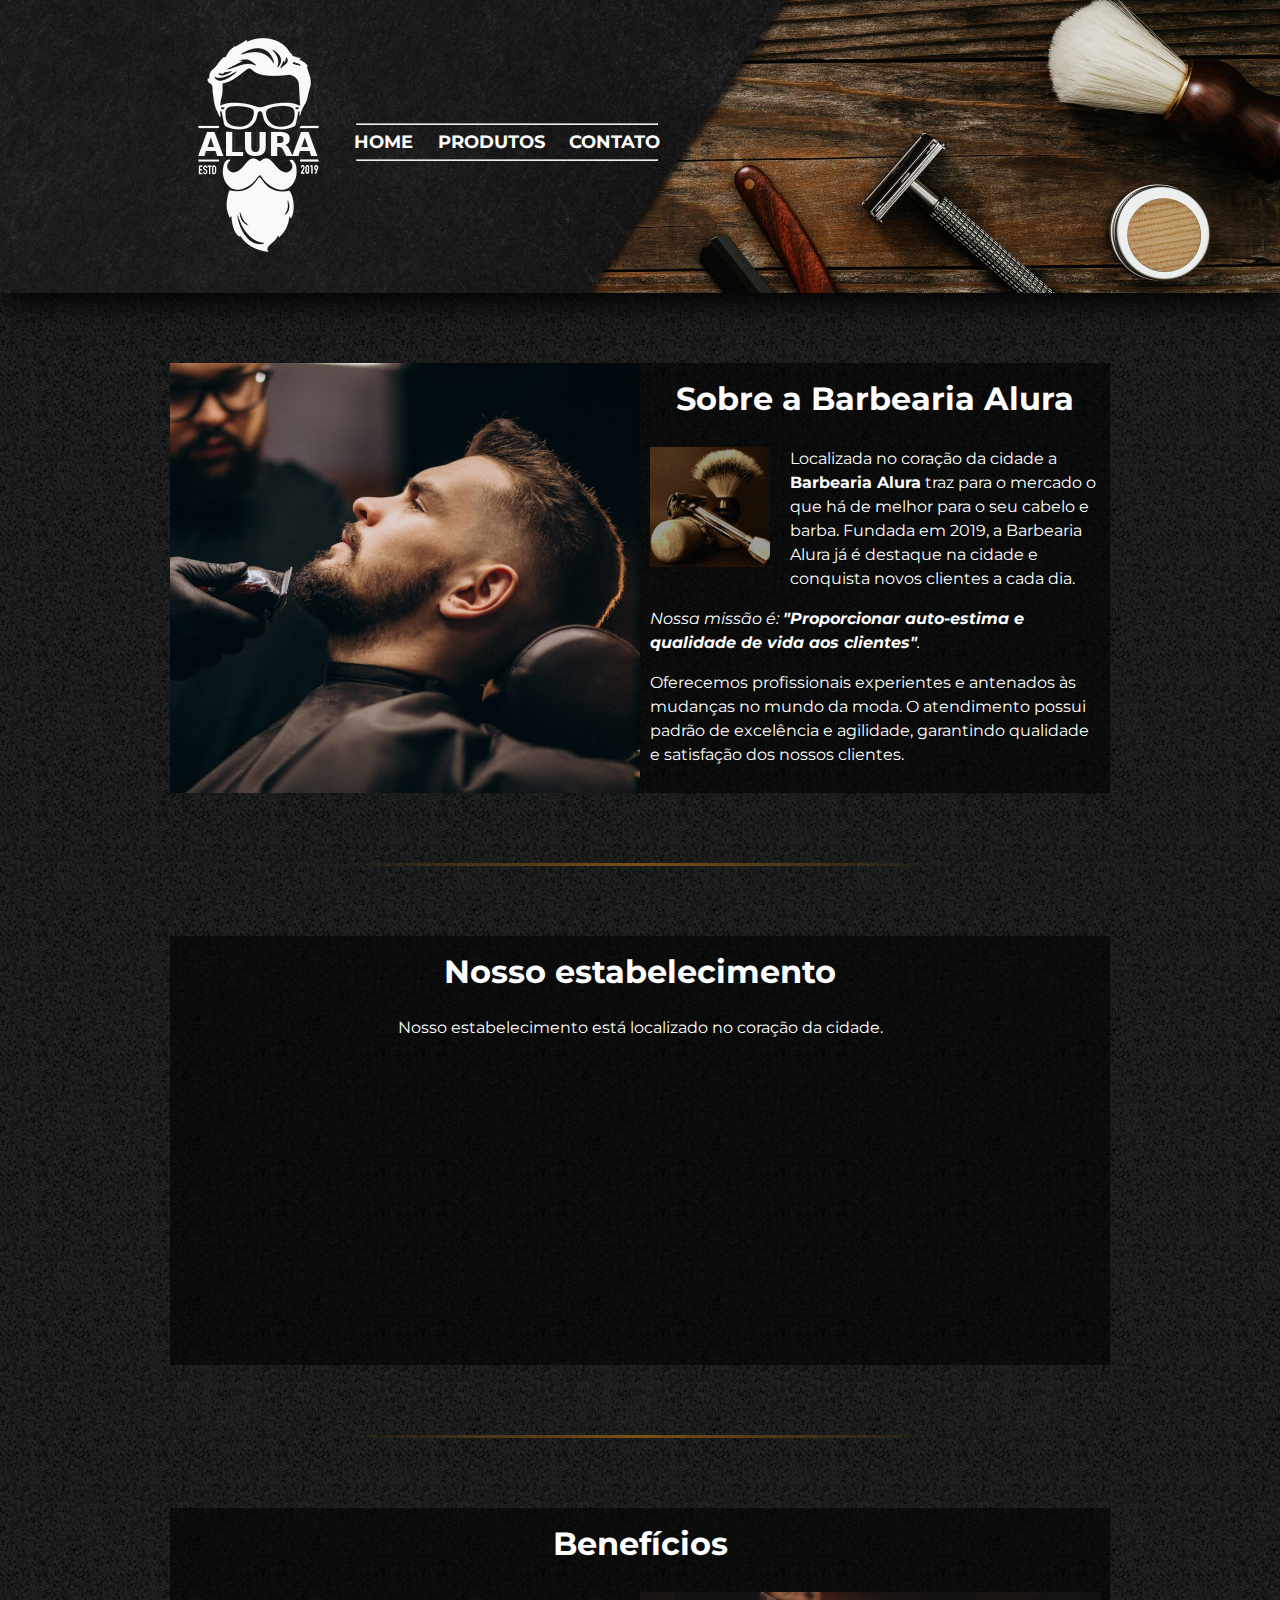
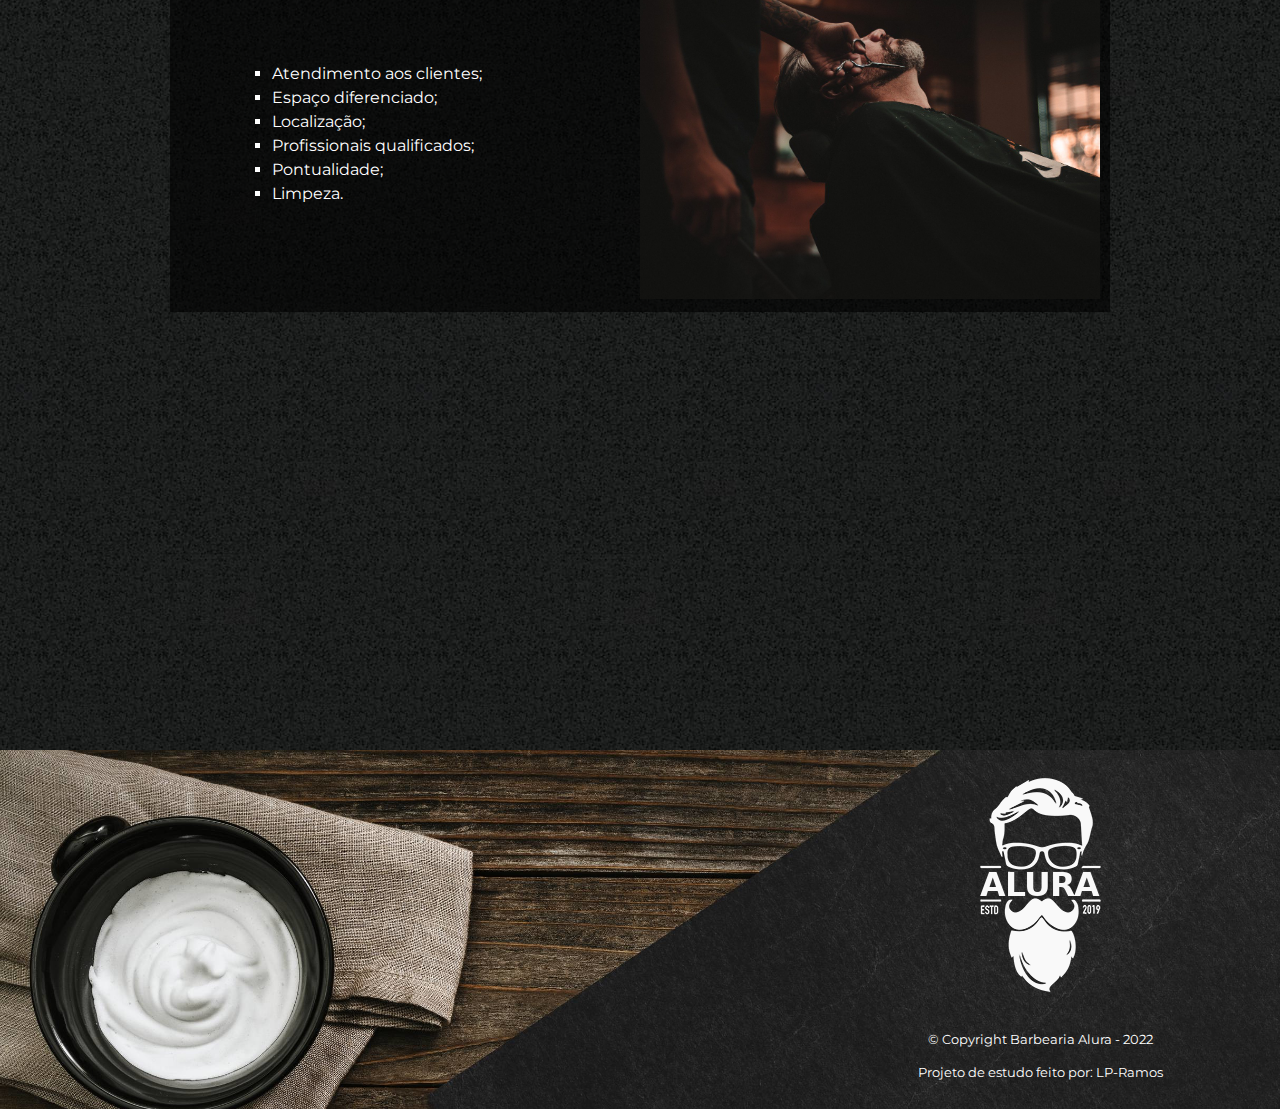
<file: index.html>
<!DOCTYPE html>
<html lang="pr-br">
    <head>
        <meta charset="UTF-8">
        <meta name="viewport" content="width=device-width">

        <link rel="icon" href="favicon.ico" type="image/x-icon">

        <title>Barbearia Alura</title>

        <link rel="stylesheet" href="css/reset.css">
        <link rel="stylesheet" href="css/style.css">

        <link rel="preconnect" href="https://fonts.googleapis.com">
        <link rel="preconnect" href="https://fonts.gstatic.com" crossorigin>
        <link href="https://fonts.googleapis.com/css2?family=Montserrat&display=swap" rel="stylesheet">
    </head>

    <body>
        <header>
            <div class="caixa">
                <h1><img class="logo" src="img/logo-branco.png"></h1>
                <nav>
                    <hr class="line"></hr>
                    <ul>
                        <li><a href="index.html">Home<a></li>
                        <li><a href="produtos.html">Produtos</a></li>
                        <li><a href="contato.html">Contato</a></li>
                    </ul>
                    <hr class="line"></hr>
                </nav>
            </div>
        </header>

        <main>
            <section class="principal">
                <img class="banner" src="img/banner.jpg">
                <div>
                    <h2 class="titulo-principal">Sobre a Barbearia Alura</h2>
                    <img class="utensilios" src="img/utensilios.jpg" alt="Utensílios de um barbeiro">

                    <p class="paragrafo">Localizada no coração da cidade a <strong>Barbearia Alura</strong> traz para o mercado o que há de melhor para o seu cabelo e barba. Fundada em 2019, a Barbearia Alura já é destaque na cidade e conquista novos clientes a cada dia.</p>
                    <p id="missao" class="paragrafo"><em>Nossa missão é: <strong>"Proporcionar auto-estima e qualidade de vida aos clientes"</strong>.<em></p>
                    <p class="paragrafo">Oferecemos profissionais experientes e antenados às mudanças no mundo da moda. O atendimento possui padrão de excelência e agilidade, garantindo qualidade e satisfação dos nossos clientes.</p>
                </div>
            </section>

            <hr class="divisoria">

            <section class="mapa">
                <div>
                    <h3 class="titulo-principal">Nosso estabelecimento</h3>
                    <p>Nosso estabelecimento está localizado no coração da cidade.</p>
                    <iframe class="mapa-conteudo" src="https://www.google.com/maps/embed?pb=!1m18!1m12!1m3!1d26059.34204114243!2d-46.64082400294999!3d-23.592574753358505!2m3!1f0!2f0!3f0!3m2!1i1024!2i768!4f13.1!3m3!1m2!1s0x94ce5a2b2ed7f3a1%3A0xab35da2f5ca62674!2sCaelum%20-%20Escola%20de%20Tecnologia!5e0!3m2!1spt-BR!2sbr!4v1650563193719!5m2!1spt-BR!2sbr" width="100%" height="300" style="border:0;" allowfullscreen="" loading="lazy" referrerpolicy="no-referrer-when-downgrade"></iframe>
                </div>
                
            </section>
            
            <hr class="divisoria">

            <section class="beneficios">
                <div class="beneficios-caixa">
                    <h3 class="titulo-principal">Benefícios</h3>

                    <div class="conteudo-beneficios">
                        <ul class="lista-beneficios">
                            <li class="itens">Atendimento aos clientes</li>
                            <li class="itens">Espaço diferenciado</li>
                            <li class="itens">Localização</li>
                            <li class="itens">Profissionais qualificados</li>
                            <li class="itens">Pontualidade</li>
                            <li class="itens">Limpeza</li>
                        </ul><img class="imagem-beneficios" src="img/beneficios.jpg">
                    </div>
                </div>
            </section>

            <div class="video">
                <iframe width="100%" height="315" src="https://www.youtube.com/embed/wcVVXUV0YUY" frameborder="0" allow="accelerometer; autoplay; encrypted-media; gyroscope; picture-in-picture" allowfullscreen></iframe>
            </div>
        </main> 

        <footer>
            <div>
                <img src="img/logo-branco.png">
                <p class="copyright">&copy; Copyright Barbearia Alura - 2022</p>
                <p class="copyright">Projeto de estudo feito por: <a href="https://www.linkedin.com/in/lp-ramos/">LP-Ramos<a></p>
            </div>
        </footer>
    </body>
</html>
</file>
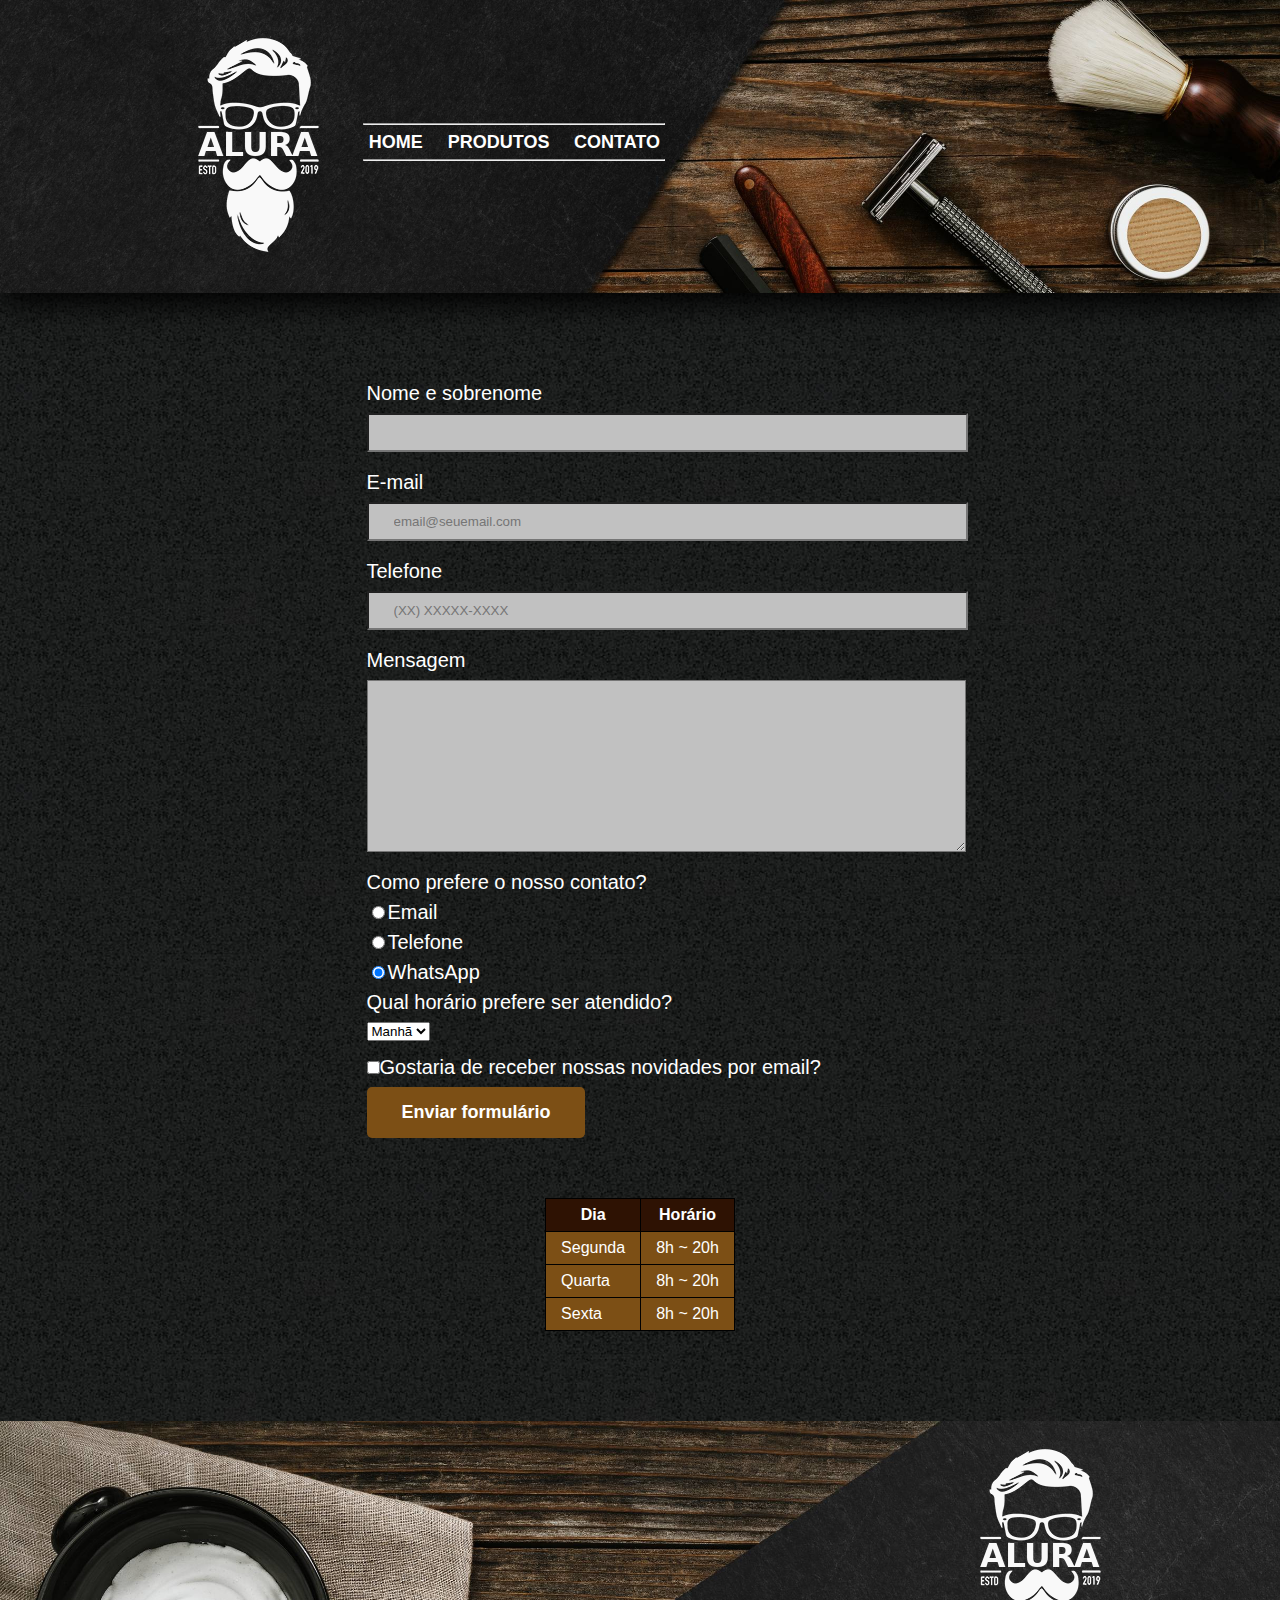
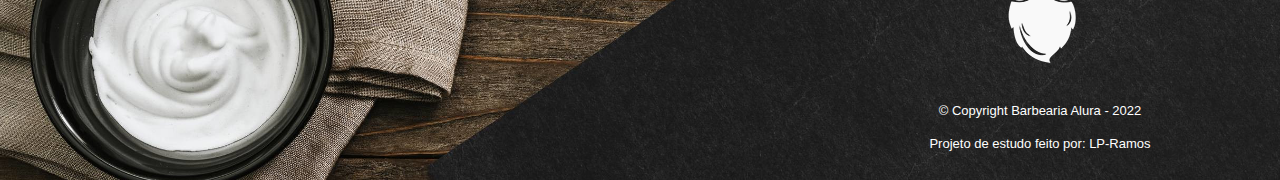
<file: contato.html>
<!DOCTYPE html>
<html lang="pt-BR">
    <head>
        <meta charset="UTF-8">
        <meta name="viewport" content="width=device-width">

        <title>Contato | Barbearia Alura</title>

        <link rel="stylesheet" href="css/reset.css">
        <link rel="stylesheet" href="css/style.css">
    </head>

    <body>
        <header>
            <div class="caixa">
                <h1><img class="logo" src="img/logo-branco.png"></h1>
                <nav>
                    <hr class="line"></hr>
                    <ul>
                        <li><a href="index.html">Home<a></li>
                        <li><a href="produtos.html">Produtos</a></li>
                        <li><a href="contato.html">Contato</a></li>
                    </ul>
                    <hr class="line"></hr>
                </nav>
            </div>
        </header>
        
        <main class="formulario">
            <div>
                <form>
                    <label for="nomesobrenome">Nome e sobrenome</label>
                    <input type="text" id="nomesobrenome" class="input-padrao" required>

                    <label for="email">E-mail</label>
                    <input type="email" id="email" class="input-padrao" required placeholder="email@seuemail.com">

                    <label for="telefone">Telefone</label>
                    <input type="tel" id="telefone" class="input-padrao" required placeholder="(XX) XXXXX-XXXX">

                    <label for="mensagem">Mensagem</label>
                    <textarea cols="60"rows="10" id="mensagem" class="input-padrao" required></textarea>

                    <fieldset>
                        <legend>Como prefere o nosso contato?</legend>
                        <label for="radio-email"><input type="radio" name="contato" value="email" id="radio-email">Email</label>
                        
                        <label for="radio-telefone"><input type="radio" name="contato" value="telefone" id="radio-telefone">Telefone</label>
                        
                        <label for="radio-whatsapp"><input type="radio" name="contato" value="whatsapp" id="radio-whatsapp" checked>WhatsApp</label>
                    </fieldset>

                    <fieldset>
                        <legend>Qual horário prefere ser atendido?</legend>
                        <select>
                            <option>Manhã</option>
                            <option>Tarde</option>
                            <option>Noite</option>
                        </select>
                    </fieldset>

                    <label><input type="checkbox" class="checkbox">Gostaria de receber nossas novidades por email?</label>

                    <input type="submit" value="Enviar formulário" class="enviar">
                </form>

                <table>
                    <thead>
                        <tr>
                            <th>Dia</th>
                            <th>Horário</th>
                        </tr>
                    </thead>
                    
                    <tbody>
                        <tr>
                            <td>Segunda</td>
                            <td>8h ~ 20h</td>
                        </tr>
                        
                        <tr>
                            <td>Quarta</td>
                            <td>8h ~ 20h</td>
                        </tr>
                    
                        <tr>
                            <td>Sexta</td>
                            <td>8h ~ 20h</td>
                        </tr>
                    </tbody>
                </table>
            </div>
        </main>

        <footer>
            <div>
                <img src="img/logo-branco.png">
                <p class="copyright">&copy; Copyright Barbearia Alura - 2022</p>
                <p class="copyright">Projeto de estudo feito por: <a href="https://www.linkedin.com/in/lp-ramos/">LP-Ramos<a></p>
            </div>
        </footer>
    </body>
</html>
</file>
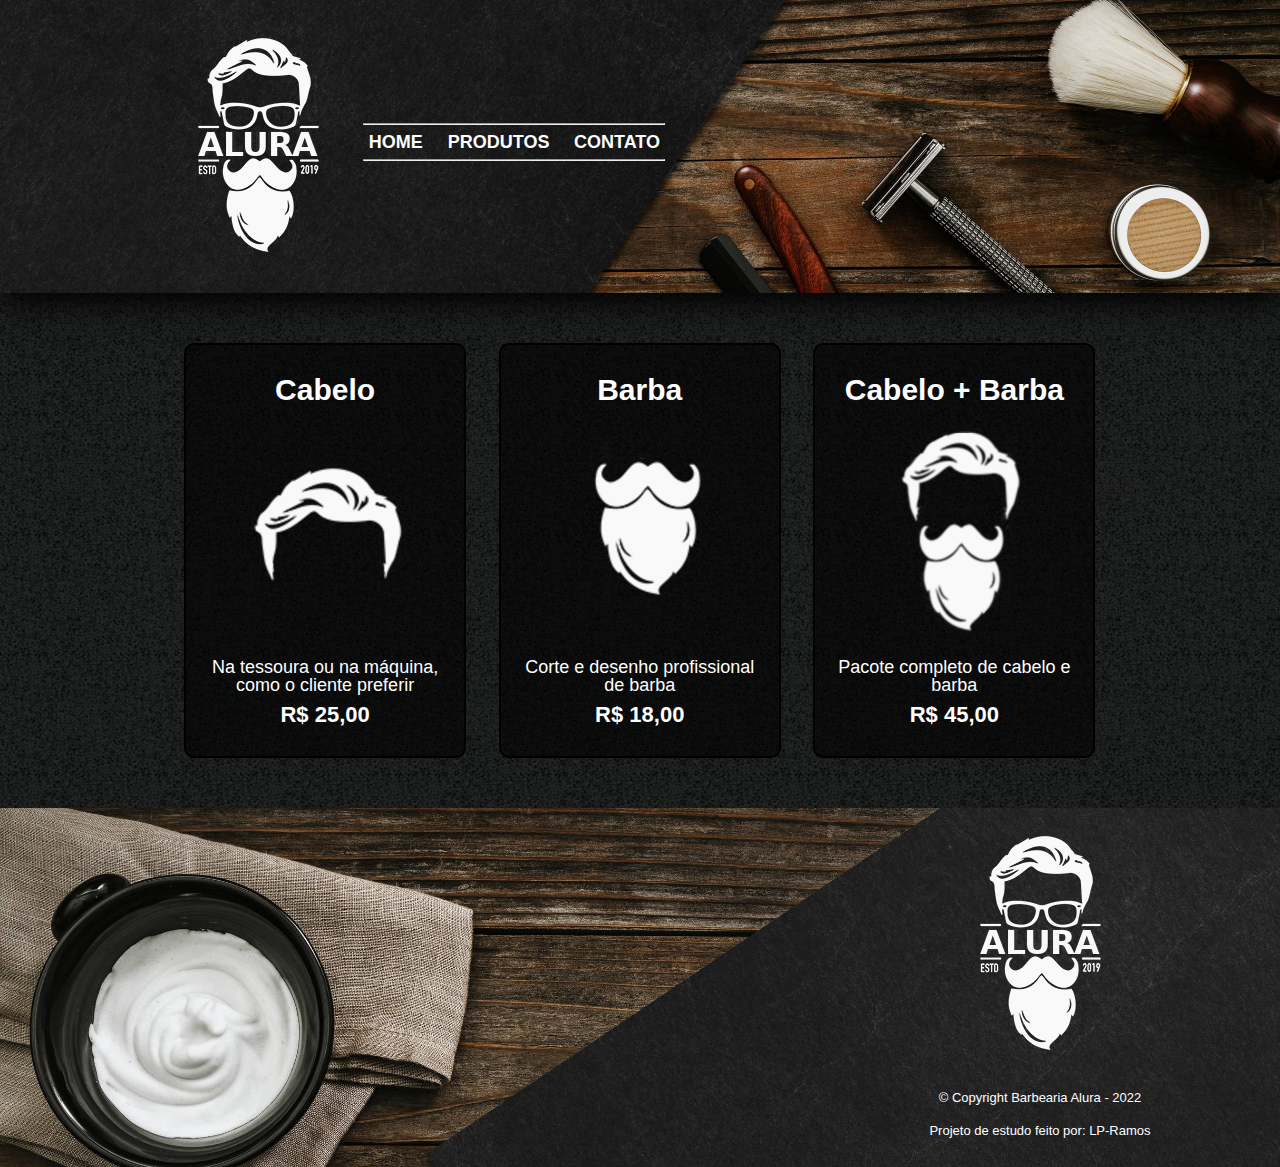
<file: produtos.html>
<!DOCTYPE html>
<html>
    <head>
        <meta charset="UTF-8">
        <meta name="viewport" content="width=device-width">

        <title>Produtos | Barbearia Alura</title>

        <link rel="stylesheet" href="css/reset.css">
        <link rel="stylesheet" href="css/style.css">
    </head>

    <body>
        <header>
            <div class="caixa">
                <h1><img class="logo" src="img/logo-branco.png"></h1>
                <nav>
                    <hr class="line"></hr>
                    <ul>
                        <li><a href="index.html">Home<a></li>
                        <li><a href="produtos.html">Produtos</a></li>
                        <li><a href="contato.html">Contato</a></li>
                    </ul>
                    <hr class="line"></hr>
                </nav>
            </div>
        </header>
        
        <main>
            <ul class="produtos">
                <li>
                    <h2>Cabelo</h2>
                    <img src="img/cabelo.png">
                    <p class="produto-descricao">Na tessoura ou na máquina, como o cliente preferir</p>
                    <p class="produto-preco">R$ 25,00</p>
                </li>
                <li>
                    <h2>Barba</h2>
                    <img src="img/barba.png">
                    <p class="produto-descricao">Corte e desenho profissional de barba</p>
                    <p class="produto-preco">R$ 18,00</p>
                </li>
                <li>
                    <h2>Cabelo + Barba</h2>
                    <img src="img/cabelo+barba.png">
                    <p class="produto-descricao">Pacote completo de cabelo e barba</p>
                    <p class="produto-preco">R$ 45,00</p>
                </li>
            </ul>
        </main>

        <footer>
            <div>
                <img src="img/logo-branco.png">
                <p class="copyright">&copy; Copyright Barbearia Alura - 2022</p>
                <p class="copyright">Projeto de estudo feito por: <a href="https://www.linkedin.com/in/lp-ramos/">LP-Ramos<a></p>
            </div>
        </footer>
    </body>
</html>
</file>
<file: css/style.css>
/* CSS Global*/
body {
    font-family: 'Montserrat', sans-serif;
    background-image: url(../img/bg.jpg);
}

header {
    background-image: url(../img/header.jpg);
    background-size: cover;
    padding: 20px 0;
    box-shadow: 0px 10px 30px #000;
}

.caixa {
    position: relative;
    width: 940px;
    margin: 0 auto;
}

nav {
    position: absolute;
    top: 95px;
    right: 440px;
}

nav li {
    display: inline;
    margin: 0 10px 0 10px;
}

nav a {
    text-transform: uppercase;
    color: rgb(255, 255, 255);
    font-weight: bold;
    font-size: 18px;
    text-decoration: none;
    transition: 0.3s;
}

nav a:hover {
    color: #7c4f15;
    text-decoration: underline;
}

.line {
    width: 300px;
}

.divisoria {
    width: 600px;
    height: 3px;
    border: none;
    background: rgb(124,79,21);
    background: linear-gradient(90deg, rgba(124,79,21,0) 0%, rgba(124,79,21,1) 50%, rgba(124,79,21,0) 100%);
}

footer {
    text-align: center;
    background: url("../img/footer.jpg");
    background-size: cover;
    padding: 10px 0;
}

footer div {
    margin-left: 800px;
}

.copyright {
    color: #ffffff;
    font-size: 13px;
    margin: 20px 0;
}

.copyright a {
    text-decoration: none;
    color: #ffffff;
}

.copyright a:hover {
    color: #7c4f15;
}

/* CSS da página inicial */

/* Seção principal */
.principal {
    width: 940px;
    margin: 50px auto;
    display: flex;
    padding: 20px 0;
}

.principal div {
    background: #00000094;
    padding: 20px 10px 10px 10px;
    transition: 0.3s;
}

.principal div:hover {
    background: #2e120394;
}

.banner {
    width: 100%;
    transition: 0.3s;
}

.banner:hover {
    opacity: 0.6;
}

.titulo-principal {
    text-align: center;
    font-size: 2em;
    margin: 0 0 1em;
    clear: left;
    font-weight: bold;
    color: #ffffff;
}

.principal p {
    margin: 0 0 1em;
    color: #ffffff;
    line-height: 1.5em;
}

.principal strong {
    font-weight: bold;
}

.principal p em {
    font-style: italic;
}

.utensilios {
    width: 120px;
    float: left;
    margin: 0 20px 20px 0;
    opacity: 0.6;
}

/* Seção mapa */
.mapa {
    width: 940px;
    margin: 50px auto;
    padding: 20px 0;
}

.mapa div {
    background: #00000094;
    padding: 20px 10px 10px 10px;
    transition: 0.3s;
}

.mapa div:hover {
    background: #2e120394;
}

.mapa p {
    margin: 0 0 1em;
    text-align: center;
    color: #ffffff;
}

.mapa-conteudo {
    width: 100%;
    margin: 0 auto;
}

/* Seção benefícios */
.beneficios {
    width: 940px;
    margin: 50px auto;
    display: flex;
    padding: 20px 0;
}

.beneficios-caixa {
    background: #00000094;
    padding: 20px 10px 10px 10px;
    transition: 0.3s;
}

.beneficios-caixa:hover {
    background: #2e120394;
}

.conteudo-beneficios {
    width: 100%;
    margin: 0 auto;
}

.lista-beneficios {
    width: 40%;
    display: inline-block;
    vertical-align: top;
    margin-top: 70px;
    margin-left: 10%;
    color: #ffffff;
}

.itens {
    line-height: 1.5em;
}

.itens {
    list-style: square;
}

.itens:nth-child(1n)::after {
    content: ";";
}

.itens:last-child::after {
    content: ".";
}

.imagem-beneficios {
    width: 50%;
    opacity: 1;
    transition: 0.3s;
}

.imagem-beneficios:hover {
    opacity: 0.6;
}

.video {
    width: 560px;
    margin: 0 auto;
    margin-bottom: 50px;
}

/* CSS da página de produtos */
.produtos {
    width: 940px;
    margin: 0 auto;
    padding: 50px 0;
}

.produtos li {
    display: inline-block;
    text-align: center;
    width: 30%;
    vertical-align: top;
    margin: 0 1.5%;
    padding: 30px 20px;
    box-sizing: border-box;
    border: 2px solid #000000;
    border-radius: 10px;
    background: #00000094;
}

.produtos li:hover {
    border-color: #7c4f15;
    background: #2e120394;
}

.produtos h2 {
    font-size: 30px;
    font-weight: bold;
    color: #ffffff;
}

.produto-descricao {
    font-size: 18px;
    color: #ffffff;
}

.produto-preco {
    font-size: 22px;
    font-weight: bold;
    margin-top: 10px;
    color: #ffffff;
}

/* CSS da página de contato */
.formulario {
    width: 940px;
    margin: 0 auto;
    padding: 50px 0;
}

.formulario div {
    display: flex;
    flex-direction: column;
    align-items: center;
    justify-content: center;
    margin: 0 auto;
    width: 100%;
}

form {
    margin: 40px auto;
}

form label, form legend {
    display: block;
    font-size: 20px;
    margin: 0 0 10px;
    color: #ffffff;
}

.input-padrao {
    display: block;
    margin: 0 0 20px;
    padding: 10px 25px;
    width: 100%;
    background: #c1c1c1;
}

.checkbox {
    margin: 20px 0 0;
}

.enviar {
    width: 40%;
    padding: 15px 0;
    background: #7c4f15;
    color: white;
    font-weight: bold;
    font-size: 18px;
    border: none;
    border-radius: 5px;
    transition: 0.3s;
    cursor: pointer;
}

.enviar:hover {
    background-color: #2e1203;
}

table {
    margin: 20px 0 40px;
    color: white;
}

thead {
    background: #2e1203;
    font-weight: bold;
}

td, th {
    border:  1px solid #000000;
    padding: 8px 15px;
}

td {
    background: #7c4f15;
}

/* CSS responsivo */
@media screen and (max-width: 480px) {
    .caixa, .principal, .conteudo-beneficios, .produtos, .mapa-conteudo, .formulario, .video, .produtos, .mapa, .beneficios {
        width:auto;
    }

    header {
        height: 293px;
    }

    h1 {
        height: 250px;
        margin-left: 17%;
    }

    .logo {
        width: 50%;
        margin-left: 15%;
    }

    nav {
        width: 100%;
        left: 0;
        right: 56%;
        top: 95%;
    }

    nav a {
        font-size: 0.8em;
    }

    nav ul {
        width: 70%;
        margin: 0 auto;
        padding: 0;
    }

    .principal {
        width: 90%;
        display: block;
    }

    .divisoria {
        width: 50%;
    }

    .formulario {
        padding: 0 40px;
    }

    .mapa-conteudo {
        width: 100%;
    }

    .video {
        width: 95%;
    }

    .lista-beneficios {
        margin: 0 0 20px 0;
    }

    .lista-beneficios, .imagem-beneficios {
        width: 100%;
    }

    .principal, .beneficios, .mapa {
        padding: 1em;
    }

    .titulo-principal {
        font-size: 1.5em;
    }

    .utensilios {
        width: 20%;
    }

    .produtos li {
        display: block;
        width: 90%;
        margin: 20px auto;
    }

    .enviar {
        font-size: 0.8em;
    }

    footer {
        height: 350px;
        background-position-x: -550px;
    }

    footer div {
        position: absolute;
        right: 10%;
        width: 300px;
    }
}

@media screen and (max-width: 912px) and (min-width: 480px) {
    header {
        width: 100%;
    }

    .caixa, h1 {
        width: 100%;
    }

    nav {
        left: 20%;
    }

    nav a {
        font-size: 0.9em;
    }

    .principal, .beneficios, .mapa, .produtos, .formulario {
        width: 95%;
        padding: 1em;
    }

    .lista-beneficios {
        width: 30%;
        margin-right: 10%;
    }

    .imagem-beneficios {
        width: 50%;
    }

    .produtos {
        display: flex;
        flex-direction: column;
        align-items: center;
    }

    .produtos li {
        width: 90%;
        margin: 20px auto;
    }

    footer {
        height: 350px;
        background-position-x: -250px;
    }

    footer div {
        position: absolute;
        right: 3%;
        width: 300px;
    }

}
</file>
